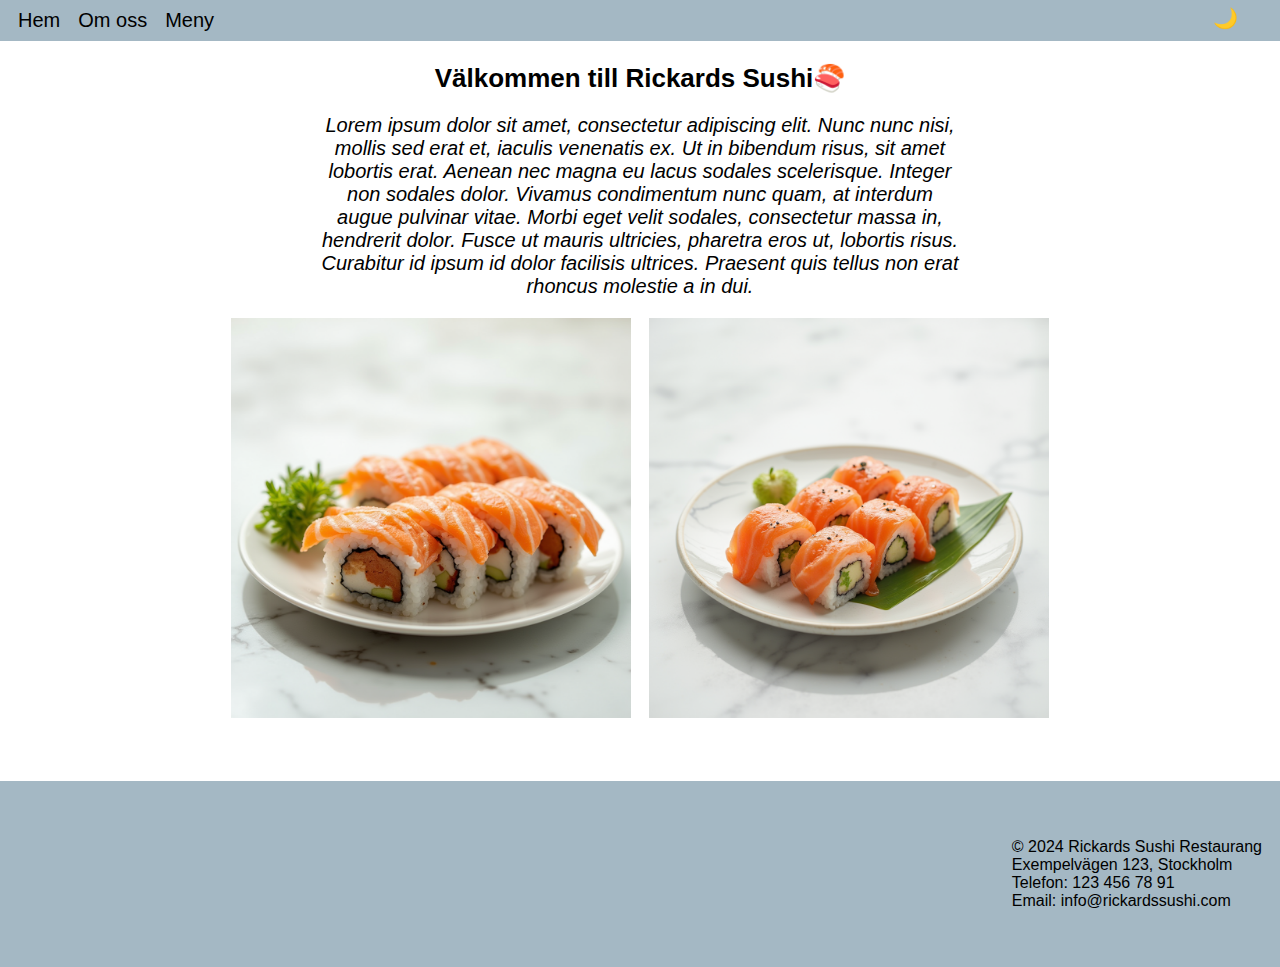
<file: index.html>
<!-- Kontrollerad via validator.w3.org 2024-09-20 -->
<!DOCTYPE html>
<html lang="en">
  <head>
    <meta charset="UTF-8" />
    <meta name="viewport" content="width=device-width, initial-scale=1.0" />
    <link rel="stylesheet" href="styles.css" />
    <script src="app.js" defer></script>
    <title>Rickards Sushi</title>
  </head>
  <body>
    <header>
      <nav>
        <div class="navbackg">
          <div class="hamburger"><span></span><span></span><span></span></div>
          <ul class="nav-links">
            <li><a href="index.html">Hem</a></li>
            <li><a href="about.html">Om oss</a></li>
            <li><a href="menu.html">Meny</a></li>
          </ul>
          <button class="dark-mode-toggle" id="dark-mode-toggle">🌙</button>
        </div>
      </nav>
    </header>

    <main>
      <section id="welcotext">
        <h1>Välkommen till Rickards Sushi🍣</h1>
        <p>
          Lorem ipsum dolor sit amet, consectetur adipiscing elit. Nunc nunc
          nisi, mollis sed erat et, iaculis venenatis ex. Ut in bibendum risus,
          sit amet lobortis erat. Aenean nec magna eu lacus sodales scelerisque.
          Integer non sodales dolor. Vivamus condimentum nunc quam, at interdum
          augue pulvinar vitae. Morbi eget velit sodales, consectetur massa in,
          hendrerit dolor. Fusce ut mauris ultricies, pharetra eros ut, lobortis
          risus. Curabitur id ipsum id dolor facilisis ultrices. Praesent quis
          tellus non erat rhoncus molestie a in dui.
        </p>
      </section>
      <div class="mainimages">
        <img
          src="/images/sushi_ai_1.png"
          alt="Sushi on a Plate 1"
          width="400"
          height="400"
        />
        <img
          src="/images/sushi_ai_2.png"
          alt="Sushi on a Plate 2"
          width="400"
          height="400"
        />
      </div>
    </main>

    <footer>
      <div class="footerp">
        <iframe
          src="https://www.google.com/maps/embed?pb=!1m18!1m12!1m3!1d2036.1190615956289!2d18.02118057727102!3d59.31426881222607!2m3!1f0!2f0!3f0!3m2!1i1024!2i768!4f13.1!3m3!1m2!1s0x465f77fdc8c7b655%3A0x1bd3b6dfec9b163c!2sIT-H%C3%B6gskolan%20Stockholm!5e0!3m2!1sen!2sse!4v1726601847024!5m2!1sen!2sse"
          width="250"
          height="150"
          style="border: 0"
          allowfullscreen=""
          loading="lazy"
        ></iframe>
        <p>
          &copy; 2024 Rickards Sushi Restaurang<br />
          Exempelvägen 123, Stockholm<br />
          Telefon: 123 456 78 91<br />
          Email: info@rickardssushi.com
        </p>
      </div>
    </footer>
  </body>
</html>

<!-- Kontrollerad via validator.w3.org 2024-09-20 -->
</file>
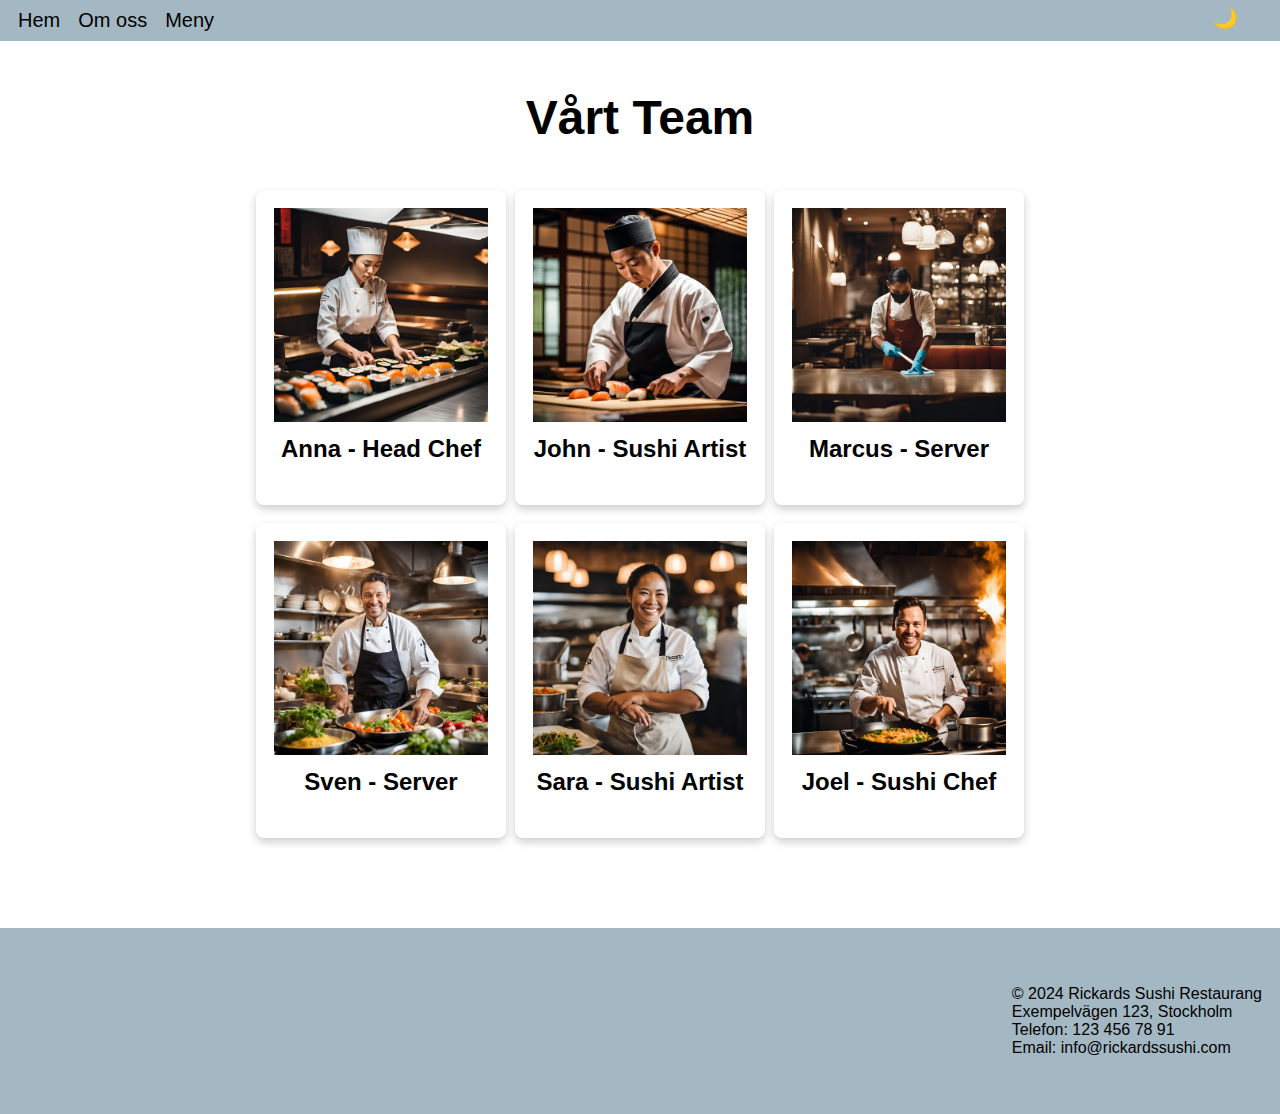
<file: about.html>
<!-- Kontrollerad via validator.w3.org 2024-09-20 -->
<!DOCTYPE html>
<html lang="en">
  <head>
    <meta charset="UTF-8" />
    <meta name="viewport" content="width=device-width, initial-scale=1.0" />
    <link rel="stylesheet" href="styles.css" />
    <script src="app.js" defer></script>
    <title>Rickards Sushi - Om oss</title>
  </head>
  <body>
    <header>
      <nav>
        <div class="navbackg">
          <div class="hamburger"><span></span><span></span><span></span></div>
          <ul class="nav-links">
            <li><a href="index.html">Hem</a></li>
            <li><a href="about.html">Om oss</a></li>
            <li><a href="menu.html">Meny</a></li>
          </ul>
          <button class="dark-mode-toggle" id="dark-mode-toggle">🌙</button>
        </div>
      </nav>
    </header>

    <main>
      <section id="about-section">
        <h1>Vårt Team</h1>
        <div class="team-grid">
          <div class="team-member">
            <img src="/images/chef1.png" alt="Anna - Head Chef" />
            <p>Anna - Head Chef</p>
          </div>
          <div class="team-member">
            <img src="/images/chef2.png" alt="John - Sushi Artist" />
            <p>John - Sushi Artist</p>
          </div>
          <div class="team-member">
            <img src="/images/chef3.png" alt="Marcus - Server" />
            <p>Marcus - Server</p>
          </div>
          <div class="team-member">
            <img src="/images/chef4.png" alt="Sven - Server" />
            <p>Sven - Server</p>
          </div>
          <div class="team-member">
            <img src="/images/chef5.png" alt="Sara - Sushi Artist" />
            <p>Sara - Sushi Artist</p>
          </div>
          <div class="team-member">
            <img src="/images/chef6.png" alt="Joel - Sushi Chef" />
            <p>Joel - Sushi Chef</p>
          </div>
        </div>
      </section>
    </main>

    <footer>
      <div class="footerp">
        <iframe
          src="https://www.google.com/maps/embed?pb=!1m18!1m12!1m3!1d2036.1190615956289!2d18.02118057727102!3d59.31426881222607!2m3!1f0!2f0!3f0!3m2!1i1024!2i768!4f13.1!3m3!1m2!1s0x465f77fdc8c7b655%3A0x1bd3b6dfec9b163c!2sIT-H%C3%B6gskolan%20Stockholm!5e0!3m2!1sen!2sse!4v1726601847024!5m2!1sen!2sse"
          width="250"
          height="150"
          style="border: 0"
          allowfullscreen=""
          loading="lazy"
        ></iframe>
        <p>
          &copy; 2024 Rickards Sushi Restaurang<br />
          Exempelvägen 123, Stockholm<br />
          Telefon: 123 456 78 91<br />
          Email: info@rickardssushi.com
        </p>
      </div>
    </footer>
  </body>
</html>
<!-- Kontrollerad via validator.w3.org 2024-09-20 -->
</file>
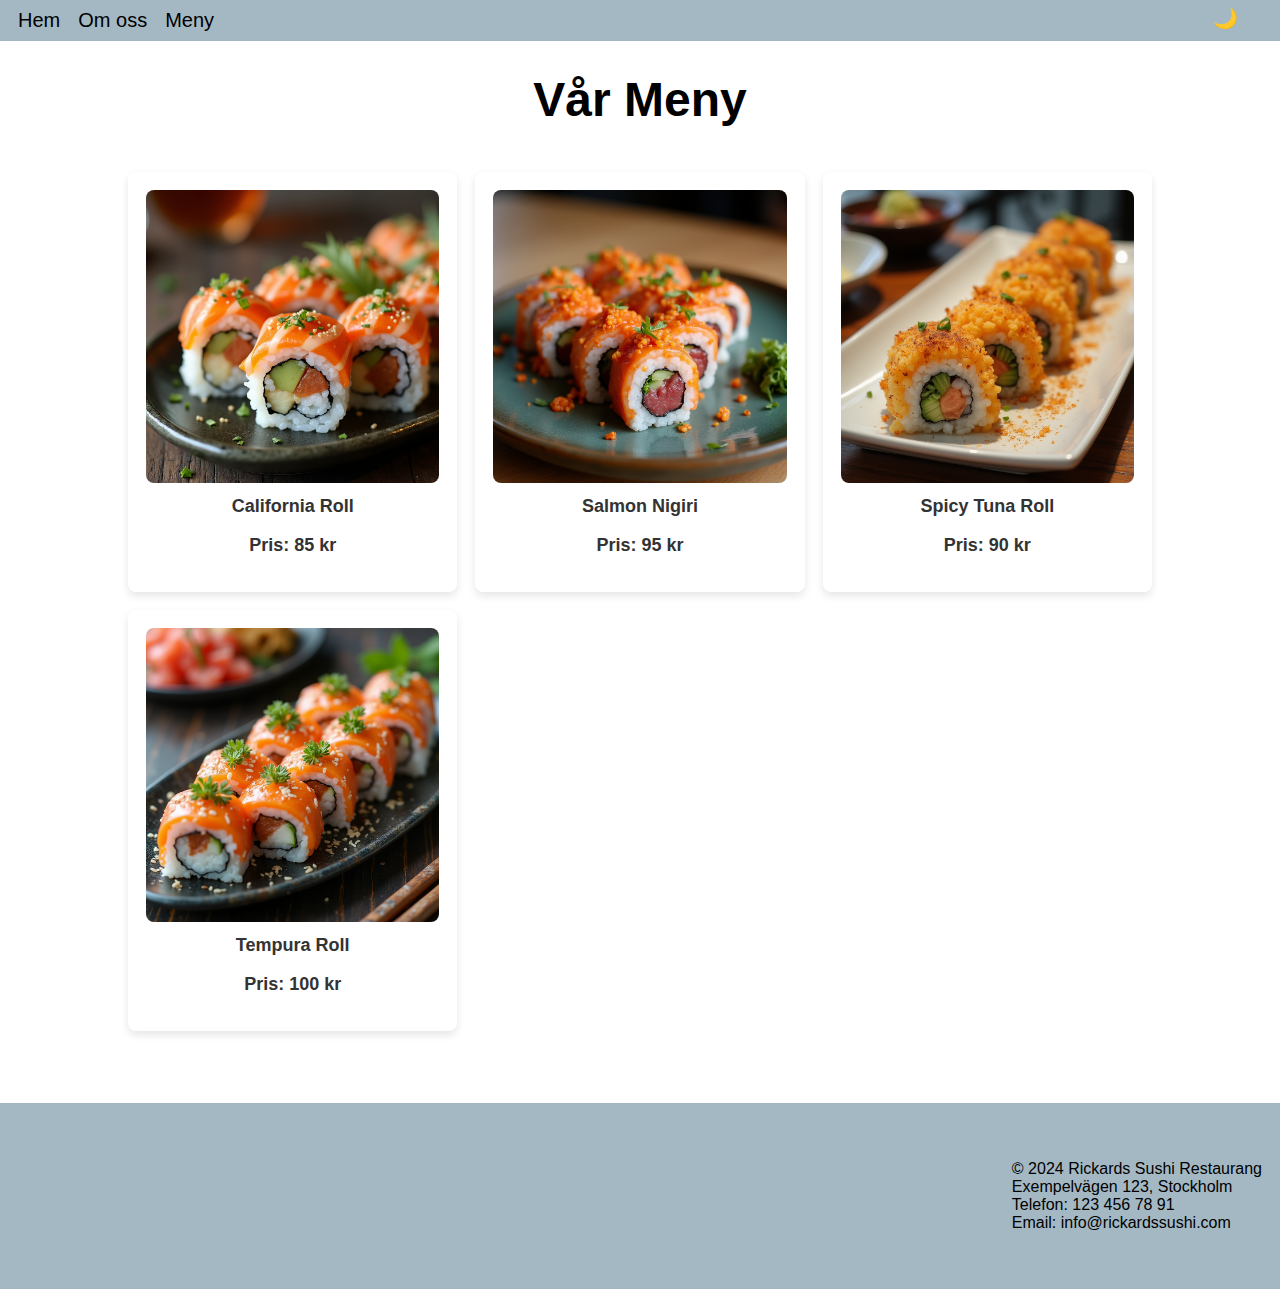
<file: menu.html>
<!-- Kontrollerad via validator.w3.org 2024-09-20 -->
<!DOCTYPE html>
<html lang="en">
  <head>
    <meta charset="UTF-8" />
    <meta name="viewport" content="width=device-width, initial-scale=1.0" />
    <link rel="stylesheet" href="styles.css" />
    <script src="app.js" defer></script>
    <title>Rickards Sushi - Menu</title>
  </head>
  <body>
    <header>
      <nav>
        <div class="navbackg">
          <div class="hamburger"><span></span><span></span><span></span></div>
          <ul class="nav-links">
            <li><a href="index.html">Hem</a></li>
            <li><a href="about.html">Om oss</a></li>
            <li><a href="menu.html">Meny</a></li>
          </ul>
          <button class="dark-mode-toggle" id="dark-mode-toggle">🌙</button>
        </div>
      </nav>
    </header>

    <main>
      <section id="menu-section">
        <h1>Vår Meny</h1>
        <div class="menu-grid">
          <div class="menu-item">
            <img src="/images/sushi_1.png" alt="Sushi 1" />
            <p>California Roll</p>
            <p>Pris: 85 kr</p>
          </div>
          <div class="menu-item">
            <img src="/images/sushi_2.png" alt="Sushi 2" />
            <p>Salmon Nigiri</p>
            <p>Pris: 95 kr</p>
          </div>
          <div class="menu-item">
            <img src="/images/sushi_3.png" alt="Sushi 3" />
            <p>Spicy Tuna Roll</p>
            <p>Pris: 90 kr</p>
          </div>
          <div class="menu-item">
            <img src="/images/sushi_4.png" alt="Sushi 4" />
            <p>Tempura Roll</p>
            <p>Pris: 100 kr</p>
          </div>
        </div>
      </section>
    </main>

    <footer>
      <div class="footerp">
        <iframe
          src="https://www.google.com/maps/embed?pb=!1m18!1m12!1m3!1d2036.1190615956289!2d18.02118057727102!3d59.31426881222607!2m3!1f0!2f0!3f0!3m2!1i1024!2i768!4f13.1!3m3!1m2!1s0x465f77fdc8c7b655%3A0x1bd3b6dfec9b163c!2sIT-H%C3%B6gskolan%20Stockholm!5e0!3m2!1sen!2sse!4v1726601847024!5m2!1sen!2sse"
          width="250"
          height="150"
          style="border: 0"
          allowfullscreen=""
          loading="lazy"
        ></iframe>
        <p>
          &copy; 2024 Rickards Sushi Restaurang<br />
          Exempelvägen 123, Stockholm<br />
          Telefon: 123 456 78 91<br />
          Email: info@rickardssushi.com
        </p>
      </div>
    </footer>
  </body>
</html>
<!-- Kontrollerad via validator.w3.org 2024-09-20 -->
</file>
<file: styles.css>
/* Kontrollerad via validator.w3.org 2024-09-20 */
/* ## 1 Home Page Section */

/* General Body Styling */
html, body {
    margin: 0;
    padding: 0;
    font-family: 'Gill Sans', 'Gill Sans MT', Calibri, 'Trebuchet MS', sans-serif;
    min-height: 100vh;
    display: flex;
    flex-direction: column;
    color: black
}

main {
    flex-grow: 1;
}

/* NavBar Styling */
.navbackg {
    background-color: #a4b8c4;
    width: 100vw;
    padding: 1vh 2vh;
    display: flex;
    justify-content: space-between;
    align-items: center;
    position: fixed;
    top: 0;
    left: 0;
    z-index: 100;
}

.navbackg ul {
    display: flex;
    list-style-type: none;
    margin: 0;
    padding: 0;
    gap: 2vh;
}

.navbackg ul li a {
    text-decoration: none;
    color: black;
    font-size: 20px;
    font-weight: 500;
    position: relative;
}

.navbackg ul li a:hover {
    color: white;
}

.navbackg ul li a:hover::after {
    content: '🍣';
    position: absolute;
    left: 0;
    right: 0;
    margin-top: 10px;
    text-align: center;
    font-size: 24px;
}

/* Hamburger Menu */
.hamburger {
    display: none;
    flex-direction: column;
    cursor: pointer;
}

.hamburger span {
    background: black;
    height: 3px;
    width: 25px;
    margin: 4px;
    display: block;
}

@media (max-width: 768px) {
    .navbackg ul {
        display: none;
    }

    .hamburger {
        display: flex;
    }

    .hamburger.active + .nav-links {
        display: flex;
        flex-direction: column;
        gap: 1vh;
        position: absolute;
        top: 4vh;
        left: 0;
        width: 100vw;
        background-color: #a4b8c4;
    }
}

/* Main Content Section */
#welcotext {
    text-align: center;
    max-width: 50vw;
    margin: 7vh auto 0;
}

#welcotext h1 {
    font-size: 26px;
}

#welcotext p {
    font-size: 20px;
    font-style: italic;
    font-weight: 350;
}

.mainimages {
    display: flex;
    justify-content: center;
    gap: 2vh;
    flex-wrap: wrap;
    margin-bottom: 7vh;
}

/* Footer Styling */
.footerp {
    background-color: #a4b8c4;
    padding: 2vh;
    display: flex;
    justify-content: space-between;
    align-items: center;
    width: 100%;
    box-sizing: border-box;
}

.footerp p {
    font-size: 16px;
}

/* Mobile Specific Adjustments */
@media (max-width: 980px) {
    #welcotext {
        max-width: 80vw;
        margin-bottom: 10vh;
    }

    .footerp {
        flex-direction: column;
        text-align: center;
    }
}

/* Dark Mode Toggle Button */
.dark-mode-toggle {
    position: fixed;
    top: .5vh;
    right: 2vh;
    background-color: transparent;
    border: none;
    font-size: 20px;
    cursor: pointer;
    margin-left: auto;
    margin-right: 2vh;
    z-index: 200;
}

.dark-mode-toggle:focus {
    outline: none;
}

/* Dark Mode Styles */
.dark-mode {
    background-color: #121212;
    color: #f5f5f5;
}

.dark-mode .team-member {
    box-shadow: 0 4px 8px rgba(255, 255, 255, 0.2);
}

.dark-mode p,
.dark-mode h1,
.dark-mode h2,
.dark-mode a {
    color: #f5f5f5;
}

.dark-mode .team-member p {
    color: #000000;
}

.dark-mode .navbackg {
    background-color: #333;
}

.dark-mode .navbackg ul li a {
    color: #f5f5f5;
}

.dark-mode .navbackg ul li a:hover {
    color: #bbe0ff;
}

.dark-mode .footerp {
    background-color: #333;
}


/* ## 2 About Page Section */
#about-section {
    text-align: center;
    margin: 10vh auto;
}

#about-section h1 {
    font-size: 48px;
    margin-bottom: 5vh;
}

.team-grid {
    display: grid;
    grid-template-columns: repeat(3, 1fr);
    column-gap: 1vh;
    row-gap: 2vh;
    justify-content: center;
    max-width: 60vw;
    margin: 0 auto;
    position: relative;
    z-index: 1;
}

.team-member {
    background-color: #fff;
    padding: 2vh;
    border-radius: 8px;
    box-shadow: 0 4px 8px rgba(0, 0, 0, 0.2);
    text-align: center;
}

.team-member img {
    max-width: 100%;
    height: auto;
}

.team-member p {
    margin-top: 1vh;
    font-size: 24px;
    font-weight: bold;
}


/* Menu Section Styling */
#menu-section {
    text-align: center;
    margin: 8vh auto;
}

#menu-section h1 {
    font-size: 48px;
    margin-bottom: 5vh;
}

.menu-grid {
    display: grid;
    grid-template-columns: repeat(auto-fit, minmax(250px, 1fr));
    gap: 2vh;
    max-width: 80vw;
    margin: 0 auto;
}

.menu-item {
    background-color: #fff;
    padding: 2vh;
    border-radius: 8px;
    box-shadow: 0 4px 8px rgba(0, 0, 0, 0.1);
    text-align: center;
}

.menu-item img {
    max-width: 100%;
    border-radius: 8px;
    height: auto;
}

.menu-item p {
    margin-top: 1vh;
    font-size: 18px;
    font-weight: bold;
    color: #333;
}
/* Kontrollerad via validator.w3.org 2024-09-20 */
</file>
